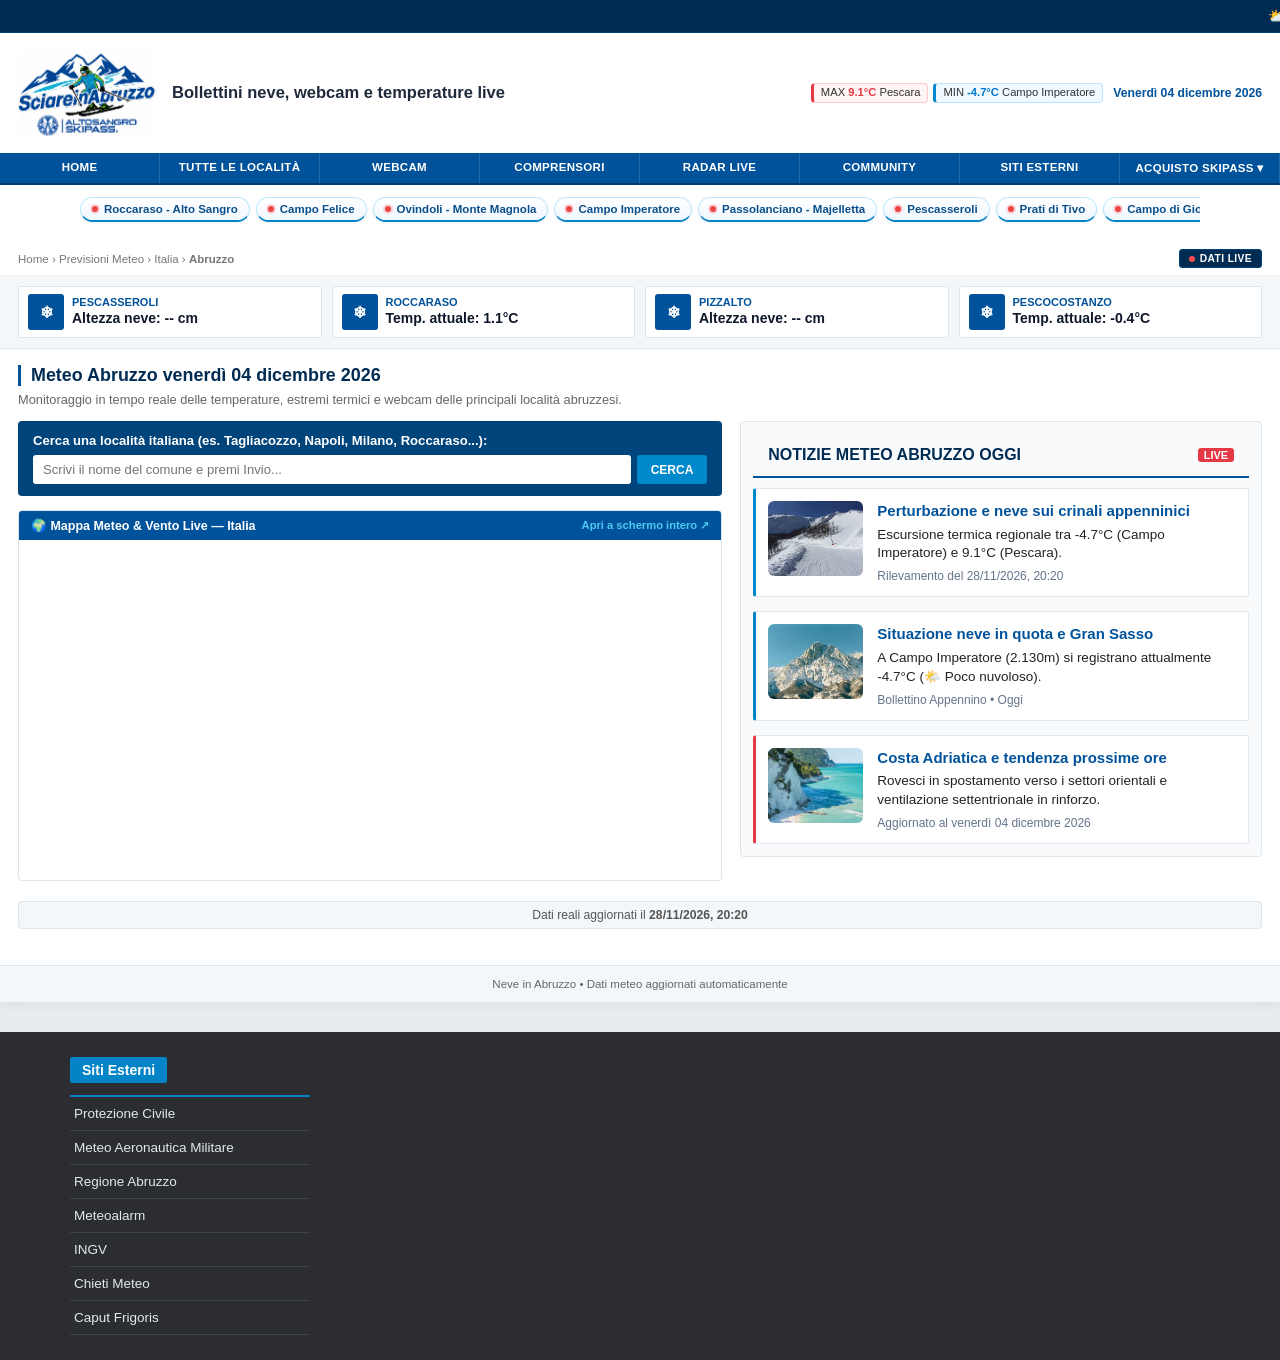
<file: index.html>
<!DOCTYPE html>
<html lang="it">
<head>
<meta charset="UTF-8">
<meta name="viewport" content="width=device-width, initial-scale=1.0">
<title>Neve in Abruzzo - Meteo e Webcam Live</title>
<style>
*{box-sizing:border-box;margin:0;padding:0;font-family:'Segoe UI',Arial,sans-serif}
body{background:#e9ecef;color:#333;font-size:13px}
.page-wrap{max-width:1280px;margin:0 auto;background:#fff;min-height:100vh;box-shadow:0 0 15px rgba(0,0,0,.08)}
.ticker-wrap{background:#002b52;color:#fff;padding:7px 12px;font-size:.92rem;overflow:hidden;white-space:nowrap;border-bottom:1px solid #00447c}
.ticker{display:inline-block;padding-left:100%;animation:scorrimento 40s linear infinite}
.ticker span{font-weight:800;margin-right:20px;padding:1px 6px;border-radius:4px;background:rgba(255,255,255,.08)}
@keyframes scorrimento{0%{transform:translate3d(0,0,0)}100%{transform:translate3d(-100%,0,0)}}

  
 


  header {
  padding: 14px 18px; /* Aumenta spazio sopra e sotto */
  min-height: 115px;  /* Allunga verticalmente l'area dell'header */
  display: flex;
  justify-content: space-between;
  align-items: center;
  gap: 8px;
}

  
  .logo-box{display:flex;align-items:center;gap:10px;flex-shrink:0}
  
.site-logo{height:95px;width:auto;max-width:310px;object-fit:contain;display:block;mix-blend-mode:multiply}
.logo-sub{font-size:1rem;font-weight:600;color:#333}

.header-right{display:flex;align-items:center;gap:10px;justify-content:flex-end}
.ext-stack{display:flex;gap:5px}
.mini-ext{padding:2px 7px;border-radius:4px;font-size:.7rem;line-height:1.2;white-space:nowrap}
.mini-ext.hot{background:#fff5f5;border:1px solid #fecaca;border-left:3px solid #e63946}
.mini-ext.hot strong{color:#e63946}
.mini-ext.cold{background:#f0f9ff;border:1px solid #bae6fd;border-left:3px solid #0088cc}
.mini-ext.cold strong{color:#0077cc}
#data-oggi{font-weight:bold;color:#00529b;font-size:.76rem;white-space:nowrap}
.main-nav{display:flex;background:#00529b;border-bottom:2px solid #003b70;flex-wrap:wrap}
.nav-item{flex:1;text-align:center;padding:8px 6px;color:#fff;font-weight:700;font-size:.72rem;letter-spacing:.3px;text-transform:uppercase;cursor:pointer;border-right:1px solid rgba(255,255,255,.15);transition:.2s}
.-item:hover{background:#0066c0}
.-item.active{background:#0088cc;color:#fff;box-shadow:inset 0 -3px 0 #4cc9f0}
.breadcrumb{padding:7px 18px;font-size:.72rem;color:#777;border-bottom:1px solid #eee;display:flex;justify-content:space-between;align-items:center;gap:8px;flex-wrap:wrap}
.live-pill{display:inline-flex;align-items:center;gap:5px;background:#002b52;color:#ffffff;border:1px solid #00447c;padding:3px 9px;border-radius:3px;font-size:.64rem;font-weight:800;letter-spacing:.4px;text-transform:uppercase;white-space:nowrap}
.live-dot{width:6px;height:6px;background:#ff4d4d;border-radius:50%;animation:lampeggio 1.2s infinite}
@keyframes lampeggio{0%,100%{opacity:1}50%{opacity:.2}}
.news-strip{background:#f4f7fa;padding:10px 18px;display:grid;grid-template-columns:repeat(auto-fit,minmax(220px,1fr));gap:10px;border-bottom:1px solid #dce4ec}
.news-card{background:#fff;border:1px solid #dce4ec;padding:7px 9px;display:flex;gap:8px;align-items:center;border-radius:3px}
.news-icon{width:36px;height:36px;background:#00529b;color:#fff;display:flex;align-items:center;justify-content:center;font-weight:bold;font-size:1rem;border-radius:3px;flex-shrink:0}
.news-text{font-size:.74rem;font-weight:600;color:#222;line-height:1.25}
.content-area{padding:16px 18px}
.section-head{border-left:3px solid #00529b;padding-left:10px;margin-bottom:6px;font-size:1.12rem;font-weight:700;color:#002b52}
.section-desc{color:#666;font-size:.8rem;margin-bottom:14px}
.main-split{display:grid;grid-template-columns:1.35fr 1fr;gap:18px;align-items:start;margin-bottom:20px}
.search-panel{background:#00447c;border-radius:4px;padding:12px 15px;color:#fff;margin-bottom:0}
.search-panel label{display:block;font-weight:600;margin-bottom:7px;font-size:.82rem}
.search-row{display:flex;gap:6px}
.search-row input{flex:1;padding:7px 10px;border:none;border-radius:3px;font-size:.82rem}
.search-row button{background:#0088cc;color:#fff;border:none;padding:0 14px;font-weight:bold;font-size:.75rem;border-radius:3px;cursor:pointer;text-transform:uppercase}
.news-col{background:#f8fafc;border:1px solid #dce4ec;border-radius:4px;padding:12px}
.news-col-head{font-size:.82rem;font-weight:800;color:#002b52;text-transform:uppercase;border-bottom:2px solid #00529b;padding-bottom:6px;margin-bottom:10px;display:flex;justify-content:space-between;align-items:center}
.news-col-head span{font-size:.68rem;background:#e63946;color:#fff;padding:1px 6px;border-radius:3px}
.v-news{display:flex;flex-direction:column;gap:8px}
.v-news-item{background:#fff;border:1px solid #e2e8f0;border-left:3px solid #0088cc;padding:8px;border-radius:3px;font-size:.76rem;line-height:1.35;color:#222;display:flex;gap:9px;align-items:center;cursor:pointer}
.v-news-img{width:64px;height:52px;object-fit:cover;border-radius:3px;flex-shrink:0;background:#dbeafe}
.v-news-body{flex:1;min-width:0}
.v-news-item strong{display:block;color:#00529b;font-size:.79rem;margin-bottom:2px}
.v-news-item small{display:block;color:#64748b;font-size:.68rem;margin-top:2px}
.tab-content{display:none}
.tab-content.active{display:block}
.meteo-table{width:100%;border-collapse:collapse;font-size:.84rem}
.meteo-table th{background:#00529b;color:#fff;padding:8px 10px;text-align:left;font-size:.78rem}
.meteo-table td{padding:8px 10px;border-bottom:1px solid #eee}
.cam-grid{display:grid;grid-template-columns:repeat(auto-fit,minmax(220px,1fr));gap:10px}
.cam-link{display:block;padding:10px 12px;border:1px solid #dce4ec;border-left:3px solid #00529b;text-decoration:none;color:#222;border-radius:3px;font-size:.82rem;cursor:pointer}
.cam-link strong{display:block;color:#00529b;margin-bottom:3px;font-size:.85rem}
.cam-link span{font-size:.74rem;color:#666}
.live-bar{text-align:center;font-size:.76rem;color:#555;background:#f4f7fa;padding:6px;border-radius:4px;border:1px solid #dce4ec}
.forum-top{display:flex;justify-content:space-between;align-items:center;background:#0f172a;color:#f1f5f9;border:1px solid #334155;padding:10px 14px;border-radius:4px;margin-bottom:14px;flex-wrap:wrap;gap:8px}
.forum-btn{background:#0284c7;color:#fff;border:none;padding:6px 12px;border-radius:3px;font-size:.76rem;font-weight:700;cursor:pointer}
.forum-btn.red{background:#c84b31}
.forum-cat{border:1px solid #334155;border-radius:4px;overflow:hidden;margin-bottom:18px;background:#0f172a}
.forum-head{display:grid;grid-template-columns:1fr 85px 85px 210px;background:#c84b31;color:#fff;font-size:.72rem;font-weight:800;padding:8px 12px;text-transform:uppercase;letter-spacing:.3px}
.forum-row{display:grid;grid-template-columns:1fr 85px 85px 210px;border-bottom:1px solid #1e293b;padding:10px 12px;align-items:center;font-size:.78rem;transition:.15s;background:#0f172a;color:#e2e8f0}
.forum-row:hover{background:#1e293b}
.forum-room{display:flex;gap:10px;align-items:flex-start;cursor:pointer}
.forum-ico{width:32px;height:32px;border-radius:50%;border:1px solid #334155;display:flex;align-items:center;justify-content:center;color:#38bdf8;font-weight:bold;flex-shrink:0;background:#1e293b}
.forum-room strong{color:#38bdf8;font-size:.86rem;display:block;margin-bottom:2px}
.forum-room p{color:#cbd5e1;font-size:.74rem;line-height:1.3}
.forum-stat{text-align:center;font-weight:700;color:#f8fafc}
.forum-last{font-size:.72rem;color:#94a3b8;line-height:1.3}
.forum-last span{color:#38bdf8;font-weight:700;cursor:pointer}
.modal-bg{display:none;position:fixed;inset:0;background:rgba(0,0,0,.65);z-index:999;align-items:center;justify-content:center;padding:15px}
.modal-box{background:#0f172a;color:#f1f5f9;border:1px solid #334155;max-width:420px;width:100%;border-radius:5px;padding:18px;box-shadow:0 10px 25px rgba(0,0,0,.4)}
.modal-box input{width:100%;padding:8px;margin-bottom:8px;border:1px solid #334155;background:#1e293b;color:#fff;border-radius:3px}

footer{padding:12px 18px;background:#f4f7fa;border-top:1px solid #dce4ec;font-size:.72rem;color:#666;text-align:center;margin-top:20px}
@media(max-width:768px){
header{padding:7px 10px;gap:5px}
.site-logo{height:62px;max-width:165px;margin:-12px 0;mix-blend-mode:multiply;clip-path:inset(18% 0 18% 0)}
.logo-sub{display:none}
.header-right{gap:5px}
.ext-stack{flex-direction:column;gap:2px}
.mini-ext{padding:1px 5px;font-size:.6rem}
#data-oggi{font-size:.62rem}
.nav-item{padding:7px 4px;font-size:.62rem;letter-spacing:0}
.ticker-wrap{padding:6px 10px;font-size:.82rem}
.content-area{padding:12px}
.section-head{font-size:.98rem}
.section-desc{font-size:.74rem;margin-bottom:10px}
.main-split{grid-template-columns:1fr;gap:12px}
.forum-head{display:none}
.forum-row{grid-template-columns:1fr;gap:6px}
.forum-stat{text-align:left;font-size:.7rem;color:#666}
}


/* Ingrandisce l'intestazione "Notizie Meteo Abruzzo Oggi" */
.news-col-head {
  font-size: 16px !important;
  padding: 12px 15px !important;
}

/* Aumenta leggermente lo spazio interno e tra le notizie */
.v-news {
  gap: 14px !important;
}

.v-news-item {
  padding: 12px !important;
  gap: 14px !important;
  align-items: flex-start !important;
}

/* Ingrandisce le immagini (foto1, foto2, foto3) */
.v-news-img {
  width: 95px !important;
  height: 75px !important;
  object-fit: cover !important;
  border-radius: 6px !important;
  flex-shrink: 0 !important;
}

/* Ingrandisce il titolo della singola notizia */
.v-news-body strong {
  font-size: 15px !important;
  line-height: 1.3 !important;
  display: block !important;
  margin-bottom: 5px !important;
}

/* Ingrandisce il testo descrittivo */
.v-news-body span {
  font-size: 13.5px !important;
  line-height: 1.4 !important;
  display: block !important;
  margin-bottom: 5px !important;
}

/* Ingrandisce leggermente la fonte e l'orario in basso */
.v-news-body small {
  font-size: 12px !important;
}





/* Contenitore della barra località sotto il menu blu */
#webcam-dropdown {
  max-width: 1200px;
  margin: 8px auto 12px auto;
  padding: 6px 10px;
}

/* Disposizione ordinata dei tasti (si adatta automaticamente) */
.dropdown-grid {
  display: flex;
  flex-wrap: wrap;
  justify-content: center;
  gap: 8px;
}

/* Estetica dei singoli tasti delle località */
.dropdown-grid a {
  display: inline-flex;
  align-items: center;
  background: linear-gradient(180deg, #ffffff 0%, #f0f7ff 100%);
  color: #0b4f8a;
  border: 1px solid #bae6fd;
  border-bottom: 2.5px solid #0284c7;
  border-radius: 20px; /* Forma a pillola moderna */
  padding: 6px 14px;
  font-size: 12.5px;
  font-weight: 700;
  text-decoration: none;
  box-shadow: 0 2px 4px rgba(11, 79, 138, 0.08);
  transition: all 0.2s ease;
}

/* Piccolo pallino rosso LIVE a sinistra del nome */
.dropdown-grid a::before {
  content: "";
  width: 7px;
  height: 7px;
  background-color: #ef4444;
  border-radius: 50%;
  margin-right: 7px;
  box-shadow: 0 0 0 2px rgba(239, 68, 68, 0.2);
}

/* Effetto al passaggio del mouse */
.dropdown-grid a:hover {
  background: #0b4f8a;
  color: #ffffff;
  border-color: #0b4f8a;
  border-bottom-color: #38bdf8;
  transform: translateY(-2px);
  box-shadow: 0 4px 10px rgba(11, 79, 138, 0.2);
}

.dropdown-grid a:hover::before {
  background-color: #38bdf8;
  box-shadow: 0 0 0 2px rgba(255, 255, 255, 0.3);
}







/* Contenitore della barra località sotto il menu blu */
#webcam-dropdown {
  max-width: 1140px;
  margin: 8px auto 12px auto;
  padding: 4px 10px;
}

/* Disposizione su una singola riga orizzontale */
.dropdown-grid {
  display: flex;
  flex-wrap: nowrap; /* Forza tutti i tasti su una sola riga */
  align-items: center;
  justify-content: flex-start;
  gap: 6px;
  overflow-x: auto; /* Permette di scorrere lateralmente su schermi stretti */
  padding-bottom: 4px;
  scrollbar-width: thin;
}

/* Estetica compatta dei singoli tasti in linea */
.dropdown-grid a {
  display: inline-flex;
  align-items: center;
  white-space: nowrap; /* Evita che il nome della località vada a capo su 2 righe */
  flex-shrink: 0;      /* Impedisce ai tasti di schiacciarsi */
  background: linear-gradient(180deg, #ffffff 0%, #f0f7ff 100%);
  color: #0b4f8a;
  border: 1px solid #bae6fd;
  border-bottom: 2px solid #0284c7;
  border-radius: 16px;
  padding: 5px 11px;
  font-size: 11.5px;
  font-weight: 700;
  text-decoration: none;
  box-shadow: 0 1px 3px rgba(11, 79, 138, 0.08);
  transition: all 0.2s ease;
}

/* Piccolo pallino rosso LIVE a sinistra del nome */
.dropdown-grid a::before {
  content: "";
  width: 6px;
  height: 6px;
  background-color: #ef4444;
  border-radius: 50%;
  margin-right: 6px;
  flex-shrink: 0;
}

/* Effetto al passaggio del mouse */
.dropdown-grid a:hover {
  background: #0b4f8a;
  color: #ffffff;
  border-color: #0b4f8a;
  border-bottom-color: #38bdf8;
  transform: translateY(-1px);
  box-shadow: 0 3px 8px rgba(11, 79, 138, 0.2);
}

.dropdown-grid a:hover::before {
  background-color: #38bdf8;
}


iframe[src*="windy"] {
  pointer-events: none !important;
}

  


/* Sezione Siti Esterni in stile AbruzzoMeteo */
.footer-siti-esterni {
  background-color: #2b2d30;
  color: #ffffff;
  padding: 25px 20px;
  margin-top: 30px;
  font-family: sans-serif;
}

.footer-siti-container {
  max-width: 1140px;
  margin: 0 auto;
  display: flex;
  flex-wrap: wrap;
  gap: 30px;
}

.footer-col {
  min-width: 240px;
  max-width: 320px;
}

.footer-col h4 {
  display: inline-block;
  background-color: #0284c7; /* Etichetta azzurra come nello screenshot */
  color: #ffffff;
  font-size: 14px;
  font-weight: 700;
  padding: 5px 12px;
  margin: 0 0 12px 0;
  border-radius: 2px;
}

.footer-col ul {
  list-style: none;
  padding: 0;
  margin: 0;
  border-top: 2px solid #0284c7; /* Riga azzurra sotto il titolo */
}

.footer-col ul li {
  border-bottom: 1px solid #3f4246;
}

.footer-col ul li a {
  display: block;
  color: #e2e8f0;
  text-decoration: none;
  font-size: 13.5px;
  padding: 9px 4px;
  transition: color 0.2s, padding-left 0.2s;
}

.footer-col ul li a:hover {
  color: #38bdf8;
  padding-left: 8px;
}



/* Mostra il logo grande e intero senza tagliarlo */
.site-logo {
  height: 95px !important; /* Puoi alzarlo a 105px o 110px se lo vuoi ancora più grande */
  width: auto !important;
  max-height: none !important;
  object-fit: contain !important;
}

.logo-box {
  display: flex !important;
  align-items: center !important;
  gap: 15px !important;
  height: auto !important;
  overflow: visible !important;
}

/* Ingrandisce solo "Bollettini neve, webcam e temperature live" */
.logo-sub {
  font-size: 16.5px !important;
  font-weight: 600 !important;
  color: #1e293b !important;
}


/* Allarga in verticale l'intera fascia bianca dell'intestazione */
header {
  height: auto !important;
  min-height: 115px !important; /* Aumenta lo spazio verticale */
  padding-top: 15px !important;
  padding-bottom: 15px !important;
  overflow: visible !important;
  display: flex !important;
  align-items: center !important;
  justify-content: space-between !important;
}

/* Assicura che il contenitore del logo non tagli l'immagine */
.logo-box {
  height: auto !important;
  overflow: visible !important;
  display: flex !important;
  align-items: center !important;
  gap: 16px !important;
}

/* Mostra il logo intero mantenendo le sue proporzioni naturali */
img.site-logo {
  height: 90px !important; /* Puoi portarlo a 100px o 110px se vuoi */
  width: auto !important;
  max-height: none !important;
  max-width: none !important;
  object-fit: contain !important;
  display: block !important;
}

/* Ingrandisce il sottotitolo accanto al logo */
.logo-sub {
  font-size: 16.5px !important;
  font-weight: 600 !important;
  color: #1e293b !important;
  line-height: 1.3 !important;
}







/* Effetto lampeggiante per il simbolo della neve */
.neve-lampeggiante {
  display: inline-block;
  animation: lampeggioNeve 1s infinite ease-in-out;
  text-shadow: 0 0 8px #38bdf8, 0 0 14px #ffffff;
}

@keyframes lampeggioNeve {
  0%, 100% {
    opacity: 1;
    transform: scale(1.15);
  }
  50% {
    opacity: 0.25;
    transform: scale(0.95);
  }
}






/* Tasto e menu a tendina Acquisto Skipass */
.skipass-dropdown {
  position: relative;
}

.skipass-menu {
  display: none;
  position: absolute;
  top: 100%;
  left: 0;
  min-width: 245px;
  background-color: #ffffff;
  border: 1px solid #cbd5e1;
  border-top: 3px solid #0284c7;
  border-radius: 0 0 8px 8px;
  box-shadow: 0 10px 22px rgba(0, 43, 82, 0.22);
  z-index: 9999;
  text-align: left;
}

/* Apre al passaggio del mouse su PC o quando ha classe .aperto su mobile */
.skipass-dropdown:hover .skipass-menu,
.skipass-dropdown.aperto .skipass-menu {
  display: block;
}

.skipass-menu a {
  display: block;
  padding: 10px 14px;
  color: #002b52;
  font-size: 12.5px;
  font-weight: 700;
  text-transform: none;
  text-decoration: none;
  border-bottom: 1px solid #f1f5f9;
  transition: background-color 0.15s, color 0.15s;
}

.skipass-menu a:last-child {
  border-bottom: none;
}

.skipass-menu a:hover {
  background-color: #e0f2fe;
  color: #00529b;
}


@media (max-width: 768px) {
  header {
    flex-direction: column !important;
    align-items: center !important;
    height: auto !important;
    padding: 12px !important;
    gap: 10px !important;
  }

  .logo-box {
    flex-direction: column !important;
    align-items: center !important;
    text-align: center !important;
    width: 100% !important;
  }

  .site-logo {
    height: auto !important;
    max-height: 85px !important;
    width: auto !important;
    max-width: 92% !important;
    margin: 0 auto !important;
    clip-path: none !important;
    object-fit: contain !important;
  }
}


@media (max-width: 768px) {
  header {
    flex-direction: column !important;
    align-items: flex-start !important;
    height: auto !important;
    padding: 12px !important;
    gap: 10px !important;
  }

  .logo-box {
    flex-direction: column !important;
    align-items: flex-start !important;
    text-align: left !important;
    width: 100% !important;
  }

  .site-logo {
    height: auto !important;
    max-height: 85px !important;
    width: auto !important;
    max-width: 92% !important;
    margin: 0 !important;
    clip-path: none !important;
    object-fit: contain !important;
  }
}





  

  
</style>



  
</head>
<body>
<div class="page-wrap">
<div class="ticker-wrap"><div class="ticker" id="ticker-box">Caricamento dati meteo Abruzzo...</div></div>
<header>
<div class="logo-box">
<img src="./logo.jpg" alt="Neve in Abruzzo" class="site-logo">
<div class="logo-sub">Bollettini neve, webcam e temperature live</div>
</div>
<div class="header-right">
<div class="ext-stack">
<div class="mini-ext hot"><span>MAX</span> <strong id="max-temp">--°C</strong> <span id="max-city">...</span></div>
<div class="mini-ext cold"><span>MIN</span> <strong id="min-temp">--°C</strong> <span id="min-city">...</span></div>
</div>
<div id="data-oggi"></div>
</div>
</header>


  
  
<nav class="main-nav">
<div class="nav-item active" onclick="apriSezione('home')">Home</div>
<div class="nav-item" onclick="apriSezione('tabella')">Tutte le Località</div>
<div class="nav-item" onclick="apriSezione('webcam')">Webcam</div>
<div class="nav-item" onclick="apriSezione('bollettino')">Comprensori</div>
<div class="nav-item" onclick="apriSezione('radar')">Radar Live</div>
<div class="nav-item" onclick="apriSezione('community')">Community</div>
<div class="nav-item" onclick="document.getElementById('siti-esterni-footer').scrollIntoView({behavior: 'smooth'})">Siti esterni</div>
<div class="nav-item skipass-dropdown">
  <span>Acquisto Skipass ▾</span>
  <div class="skipass-menu">
    <a href="https://dahu.online" target="_blank" rel="noopener">🎟 Roccaraso - Alto Sangro</a>
    <a href="https://axess.shop" target="_blank" rel="noopener">🎟 Campo Felice</a>
    <a href="https://ovindolimagnola.it" target="_blank" rel="noopener">🎟 Ovindoli - Monte Magnola</a>
    <a href="https://axess.shop" target="_blank" rel="noopener">🎟 Campo Imperatore</a>
    <a href="https://majellettawe.it" target="_blank" rel="noopener">🎟 Passolanciano - Majelletta</a>
    <a href="https://pescasseroliski.com" target="_blank" rel="noopener">🎟 Pescasseroli</a>
    <a href="https://pratiditivo.it" target="_blank" rel="noopener">🎟 Prati di Tivo</a>
    <a href="https://vallefura.it" target="_blank" rel="noopener">🎟 Pescocostanzo - Vallefura</a>
  </div>
</div>




  
</nav>


  
<div id="webcam-dropdown" class="dropdown-menu">
  <div class="dropdown-grid">
    <a href="#" onclick="apriWebcamSuWindy('Roccaraso - Aremogna Pizzalto', 'https://www.turismometeo.it/webcam/roccaraso-aremogna-pizzalto-aq', 'pagina'); return false;">Roccaraso - Alto Sangro</a>
    <a href="#" onclick="apriWebcamSuWindy('Campo Felice - Piste da Sci', 'https://turismometeo.it', 'pagina'); return false;">Campo Felice</a>
    <a href="#" onclick="apriWebcamSuWindy('Ovindoli - Altopiano delle Rocche', 'https://www.turismometeo.it/webcam/rocca-di-cambio-campo-felice-via-duca-degli-abruzzi-aq', 'pagina'); return false;">Ovindoli - Monte Magnola</a>
    <a href="#" onclick="apriWebcamSuWindy('Campo Imperatore - Gran Sasso', 'https://www.turismometeo.it/webcam', 'pagina'); return false;">Campo Imperatore</a>
    <a href="#" onclick="apriWebcamSuWindy('Passolanciano - Majelletta', 'https://www.turismometeo.it/webcam', 'pagina'); return false;">Passolanciano - Majelletta</a>
    <a href="#" onclick="apriWebcamSuWindy('Pescasseroli - Vallecupa', 'https://turismometeo.it', 'pagina'); return false;">Pescasseroli</a>
    <a href="#" onclick="apriWebcamSuWindy('Prati di Tivo - Gran Sasso', 'https://www.turismometeo.it/webcam', 'pagina'); return false;">Prati di Tivo</a>
    <a href="#" onclick="apriWebcamSuWindy('Campo di Giove - Majella', 'https://www.turismometeo.it/webcam', 'pagina'); return false;">Campo di Giove</a>
    <a href="#" onclick="apriWebcamSuWindy('Pescocostanzo - Alto Sangro', 'https://www.turismometeo.it/webcam/rivisondoli-scuola-sci-monte-pratello-aq', 'pagina'); return false;">Pescocostanzo</a>
    <a href="#" onclick="apriWebcamSuWindy('Scanno - Monte Rotondo', 'https://www.turismometeo.it/webcam', 'pagina'); return false;">Scanno - Monte Rotondo</a>
  </div>
</div>







  
<div class="breadcrumb">
<span>Home › Previsioni Meteo › Italia › <strong>Abruzzo</strong></span>
<span class="live-pill"><span class="live-dot"></span>Dati LIVE  </span>
</div>





  
<div class="news-strip">
  <div class="news-card">
    <div class="news-icon">❄</div>
    <div class="news-text">
      <div style="color:#00529b; font-size:11px; text-transform:uppercase;">Pescasseroli</div>
      <div id="neve-pescasseroli" style="font-size:14px; font-weight:800; color:#0f172a;">Altezza neve: -- cm</div>
    </div>
  </div>

  <div class="news-card">
    <div class="news-icon">❄</div>
    <div class="news-text">
      <div style="color:#00529b; font-size:11px; text-transform:uppercase;">Roccaraso</div>
      <div id="neve-roccaraso" style="font-size:14px; font-weight:800; color:#0f172a;">Altezza neve: -- cm</div>
    </div>
  </div>

  <div class="news-card">
    <div class="news-icon">❄</div>
    <div class="news-text">
      <div style="color:#00529b; font-size:11px; text-transform:uppercase;">Pizzalto</div>
      <div id="neve-pizzalto" style="font-size:14px; font-weight:800; color:#0f172a;">Altezza neve: -- cm</div>
    </div>
  </div>

  <div class="news-card">
    <div class="news-icon">❄</div>
    <div class="news-text">
      <div style="color:#00529b; font-size:11px; text-transform:uppercase;">Pescocostanzo</div>
      <div id="neve-pescocostanzo" style="font-size:14px; font-weight:800; color:#0f172a;">Altezza neve: -- cm</div>
    </div>
  </div>
</div>



  
<div class="content-area">
<h1 class="section-head" id="titolo-pagina">Meteo Abruzzo Live</h1>
<p class="section-desc">Monitoraggio in tempo reale delle temperature, estremi termici e webcam delle principali località abruzzesi.</p>

<div class="main-split">
<div>
<div class="search-panel">
<label>Cerca una località italiana (es. Tagliacozzo, Napoli, Milano, Roccaraso...):</label>
<div class="search-row" id="search-input-box"></div>
<div id="risultato-ricerca" style="display:none;margin-top:10px;background:#fff;color:#222;padding:12px 14px;border-radius:4px;border-left:4px solid #4cc9f0"></div>
</div>

<div style="margin-top:14px;border:1px solid #dce4ec;border-radius:4px;overflow:hidden;background:#fff">
<div style="background:#00529b;color:#fff;padding:7px 12px;font-size:.78rem;font-weight:700;display:flex;justify-content:space-between;align-items:center">
<span>🌍 Mappa Meteo & Vento Live — Italia</span>
<span id="windy-ext-btn" style="color:#4cc9f0;font-size:.7rem;cursor:pointer">Apri a schermo intero ↗</span>
</div>
<div id="windy-box"></div>
</div>
</div>
<aside class="news-col">
<div class="news-col-head">Notizie Meteo Abruzzo Oggi <span>LIVE</span></div>
<div class="v-news">
<div class="v-news-item" onclick="apriNews(1)">
<img class="v-news-img" src="./foto1.jpg" alt="Neve Appennino Abruzzese">
<div class="v-news-body">
<strong id="vnews-1-titolo">Perturbazione e neve sui crinali appenninici</strong>
<span id="vnews-1-testo">Fronte in transito sull'Abruzzo con venti sostenuti, calo termico e ritorno della neve in quota.</span>
<small id="vnews-1-ora">Fonte: AbruzzoMeteo • Oggi</small>
</div>
</div>

<div class="v-news-item" style="border-left-color:#0284c7" onclick="apriNews(2)">
<img class="v-news-img" src="./foto2.jpg" alt="Vette Gran Sasso">
<div class="v-news-body">
<strong id="vnews-2-titolo">Situazione neve in quota e Gran Sasso</strong>
<span id="vnews-2-testo">Monitoraggio costante su Campo Imperatore, Roccaraso, Ovindoli e Campo Felice.</span>
<small id="vnews-2-ora">Bollettino Appennino • Oggi</small>
</div>
</div>

<div class="v-news-item" style="border-left-color:#e63946" onclick="apriNews(3)">
<img class="v-news-img" src="./foto3.jpg" alt="Costa Adriatica">
<div class="v-news-body">
<strong>Costa Adriatica e tendenza prossime ore</strong>
<span>Rovesci in spostamento verso i settori orientali e ventilazione settentrionale in rinforzo.</span>
<small id="vnews-3-ora">Bollettino Regionale • Oggi</small>
</div>
</div>
</div>
</aside>
</div>

<div id="tab-home" class="tab-content active">
<div class="live-bar" id="last-update">Connessione alle stazioni meteo...</div>
</div>

<div id="tab-tabella" class="tab-content">
<table class="meteo-table">
<thead><tr><th>Località</th><th style="text-align:right">Temperatura Attuale</th></tr></thead>
<tbody id="tabella-body"><tr><td colspan="2">Caricamento dati...</td></tr></tbody>
</table>
</div>

<div id="tab-webcam" class="tab-content">
<div class="cam-grid" id="cam-grid-box"></div>
</div>

<div id="tab-bollettino" class="tab-content">
<div class="cam-grid">
<div class="cam-link"><strong>Alto Sangro (1.250 - 2.140 m)</strong><span>140 km di piste • Roccaraso, Rivisondoli, Pescocostanzo</span></div>
<div class="cam-link"><strong>Campo Felice (1.400 - 2.064 m)</strong><span>40 km di piste • Rocca di Cambio</span></div>
<div class="cam-link"><strong>Ovindoli Monte Magnola (1.450 - 2.220 m)</strong><span>30 km di piste • Altopiano delle Rocche</span></div>
<div class="cam-link"><strong>Campo Imperatore (2.130 - 2.233 m)</strong><span>Gran Sasso d'Italia • L'Aquila</span></div>
</div>
</div>

<div id="tab-radar" class="tab-content">
  <div style="background:#0f172a;color:#f1f5f9;border:1px solid #334155;border-radius:4px;overflow:hidden;margin-bottom:16px">
    <div style="background:#00529b;padding:8px 14px;display:flex;justify-content:space-between;align-items:center;flex-wrap:wrap;gap:8px">
      <strong style="font-size:.85rem">📡 Radar Precipitazioni Live — Abruzzo e Italia (Animato)</strong>
      <span style="background:#002b52;padding:3px 8px;border-radius:3px;font-size:.72rem;font-weight:700;color:#38bdf8">Scansione Radar in tempo reale</span>
    </div>
    <div id="radar-box"></div>
    <div style="padding:8px 14px;background:#1e293b;font-size:.72rem;color:#94a3b8;display:flex;justify-content:space-between;flex-wrap:wrap;gap:6px">
      <span>Rete Radar Meteorologica Nazionale & Europea — Premere ▶ in basso a sinistra nella mappa per animare</span>
      <span>Intensità: <strong style="color:#38bdf8">Pioggia/Neve debole</strong> • <strong style="color:#4ade80">Moderata</strong> • <strong style="color:#facc15">Forte</strong> • <strong style="color:#f87171">Nubifragio</strong></span>
    </div>
  </div>
</div>


  
<div id="tab-community" class="tab-content">
<div class="forum-top">
<div id="forum-user-bar" style="font-size:.8rem;color:#f1f5f9">Benvenuto ospite! Accedi o registrati per aprire nuove discussioni.</div>
<div style="display:flex;gap:6px">
<button class="forum-btn" onclick="apriAuth('login')">Accedi</button>
<button class="forum-btn red" onclick="apriAuth('reg')">Registrati</button>
</div>
</div>

<div class="forum-cat" id="forum-lista-stanze">
<div class="forum-head">
<div>Meteorologia</div>
<div style="text-align:center">Argomenti</div>
<div style="text-align:center">Messaggi</div>
<div>Ultimo Messaggio</div>
</div>
<div id="forum-stanze-body"></div>
</div>

  
<div id="forum-stanza-aperta" style="display:none;background:#0f172a;padding:14px;border-radius:5px;border:1px solid #334155">

<div style="display:flex;justify-content:space-between;align-items:center;margin-bottom:12px;flex-wrap:wrap;gap:8px">
<button class="forum-btn" onclick="chiudiStanza()">← Torna alle stanze del Forum</button>
<button class="forum-btn red" onclick="nuovoPostPrompt()">+ Nuova Discussione</button>
</div>
<h3 id="stanza-titolo" style="color:#f8fafc;margin-bottom:10px;border-left:3px solid #c84b31;padding-left:8px"></h3>

<div id="stanza-messaggi" style="display:flex;flex-direction:column;gap:8px"></div>
</div>
</div>
</div>
<footer>Neve in Abruzzo • Dati meteo aggiornati automaticamente</footer>
</div>

<div class="modal-bg" id="auth-modal">
<div class="modal-box" id="auth-modal-box"></div>
</div>
<script>
const SB_KEY = "sb_publishable_aAldol4hiE3WKd-yqOSAvQ_oEwWsoEZ";

document.getElementById("search-input-box").innerHTML='<input type="text" id="filtro-citta" placeholder="Scrivi il nome del comune e premi Invio..." onkeydown="if(event.key===\'Enter\')cercaLocalitaLive()"><button onclick="cercaLocalitaLive()">Cerca</button>';
document.getElementById("auth-modal-box").innerHTML='<h3 id="auth-title" style="color:#002b52;margin-bottom:10px">Registrazione Community</h3><input type="text" id="auth-user" placeholder="Nome utente (es. MeteoAquila)"><input type="email" id="auth-email" placeholder="Email"><input type="password" id="auth-pass" placeholder="Password (minimo 6 caratteri)"><div style="display:flex;justify-content:flex-end;gap:8px;margin-top:4px"><button class="forum-btn" style="background:#64748b" onclick="document.getElementById(\'auth-modal\').style.display=\'none\'">Annulla</button><button class="forum-btn red" onclick="confermaAuth()">Conferma</button></div>';

const isMobile=window.innerWidth<=768;
const oggi=isMobile?new Date().toLocaleDateString('it-IT'):new Date().toLocaleDateString('it-IT',{weekday:'long',day:'2-digit',month:'long',year:'numeric'});
document.getElementById('data-oggi').textContent=oggi.charAt(0).toUpperCase()+oggi.slice(1);
document.getElementById('titolo-pagina').textContent='Meteo Abruzzo '+oggi;
function apriSezione(nome){
document.querySelectorAll('.tab-content').forEach(t=>t.classList.remove('active'));
document.getElementById('tab-'+nome).classList.add('active');
document.querySelectorAll('.nav-item').forEach(n=>n.classList.remove('active'));
const idx={home:0,tabella:1,webcam:2,bollettino:3,radar:4,community:5}[nome];
if(idx!==undefined){
document.querySelectorAll('.nav-item')[idx].classList.add('active');
}
const isFull=(nome==='community' || nome==='radar');
document.querySelector('.news-strip').style.display=isFull?'none':'grid';
document.querySelector('.main-split').style.display=isFull?'none':'grid';
document.getElementById('titolo-pagina').style.display=isFull?'none':'block';
document.querySelector('.section-desc').style.display=isFull?'none':'block';
history.replaceState(null,'','#'+nome);
}

const sezIniziale=location.hash.replace('#','');
if(['home','tabella','webcam','bollettino','radar','community'].includes(sezIniziale)){
apriSezione(sezIniziale);
}





function iconaMeteo(c){
if(c===undefined||c===null||c===0)return'<span style="color:#facc15;text-shadow:0 0 4px rgba(250,204,21,.6)">☀️</span>';
if(c===1)return'🌤️';
if(c===2)return'⛅';
if(c===3)return'☁️';
if(c===45||c===48)return'🌫️';
if(c>=51&&c<=67)return'🌧️';
if((c>=71&&c<=77)||c===85||c===86)return'<span style="color:#7dd3fc">❄️</span>';
if(c>=80&&c<=82)return'🌦️';
if(c>=95)return'⛈️';
return'🌤️';
}

function descriviMeteo(c){
if(c===undefined||c===null||c===0)return'<span style="color:#eab308">☀️</span> Cielo sereno';
if(c===1)return'🌤️ Poco nuvoloso';
if(c===2)return'⛅ Parzialmente nuvoloso';
if(c===3)return'☁️ Nuvoloso / Coperto';
if(c===45||c===48)return'🌫️ Nebbia o foschia';
if(c>=51&&c<=67)return'🌧️ Pioggia';
if((c>=71&&c<=77)||c===85||c===86)return'<span style="color:#0284c7">❄️</span> Neve in corso';
if(c>=80&&c<=82)return'🌦️ Rovesci di pioggia';
if(c>=95)return'⛈️ Temporale';
return'🌤️ Variabile';
}

function coloreTemp(t){
if(t<=-5)return'#e879f9';
if(t<=0)return'#c084fc';
if(t<=5)return'#38bdf8';
if(t<=12)return'#34d399';
if(t<=18)return'#facc15';
if(t<=25)return'#fb923c';
return'#f87171';
}

function coloreTempTabella(t){
if(t<=-5)return'#86198f';
if(t<=0)return'#6b21a8';
if(t<=5)return'#0284c7';
if(t<=12)return'#047857';
if(t<=18)return'#b45309';
if(t<=25)return'#c2410c';
return'#dc2626';
}

async function cercaLocalitaLive(){
const q=document.getElementById('filtro-citta').value.trim();
const box=document.getElementById('risultato-ricerca');
if(!q)return;
box.style.display='block';
box.innerHTML='<span style="color:#00529b;font-weight:600">Ricerca dati meteo per "'+q+'" in corso...</span>';
try{
const wHost=['young-firefly-613b','subito73','workers','dev'].join('.');
const r=await fetch('https://'+wHost+'/?cerca='+encodeURIComponent(q));
const d=await r.json();
if(d.errore){
box.innerHTML='<span style="color:#dc2626;font-weight:600">Nessuna località trovata per "'+q+'".</span>';
return;
}
const col=coloreTempTabella(d.attuale);
const desc=descriviMeteo(d.code);
const neveTxt=d.neve>0?' • ❄ Neve prevista: <strong>'+d.neve+' cm</strong>':'';
box.innerHTML='<div style="display:flex;justify-content:space-between;align-items:center;flex-wrap:wrap;gap:8px;border-bottom:1px solid #eee;padding-bottom:8px;margin-bottom:8px"><div><strong style="font-size:1.05rem;color:#002b52">'+d.nome+'</strong> <span style="font-size:.76rem;color:#666">('+d.regione+(d.quota?' • '+d.quota+'m':'')+')</span><div style="font-size:.85rem;color:#333;margin-top:2px">'+desc+'</div></div><div style="font-size:1.5rem;font-weight:800;color:'+col+'">'+d.attuale.toFixed(1)+'°C</div></div><div style="display:flex;gap:14px;flex-wrap:wrap;font-size:.78rem;color:#444"><span>Min/Max oggi: <strong style="color:#0077cc">'+d.min.toFixed(1)+'°C</strong> / <strong style="color:#e63946">'+d.max.toFixed(1)+'°C</strong></span><span>💨 Vento: <strong>'+d.vento+' km/h</strong></span><span>💧 Umidità: <strong>'+d.umidita+'%</strong></span><span>☔ Pioggia oggi: <strong>'+d.pioggia+' mm</strong>'+neveTxt+'</span></div>';
}catch(e){
box.innerHTML='<span style="color:#dc2626">Errore durante la ricerca: '+e.message+'</span>';
}
}
async function aggiornaMeteo(){
try{
const r=await fetch('./dati.json?t='+Date.now());
if(!r.ok)throw new Error('In attesa del file dati.json');
const json=await r.json();
let tick='',tab='',max={t:-999,n:''},min={t:999,n:''};
json.dati.forEach(d=>{
if(d.temp===null||d.temp===undefined)return;
const s=d.temp.toFixed(1)+'°C';
const col=coloreTemp(d.temp);
const colTab=coloreTempTabella(d.temp);
const desc=descriviMeteo(d.code);
const ico=iconaMeteo(d.code);
tick+=ico+' <strong>'+d.nome+'</strong>: <span style="color:'+col+'">'+s+'</span>';
tab+='<tr><td><strong>'+d.nome+'</strong> <span style="font-size:.75rem;color:#666">('+desc+')</span></td><td style="text-align:right;font-weight:bold;color:'+colTab+'">'+s+'</td></tr>';
if(d.temp>max.t)max={t:d.temp,n:d.nome};
if(d.temp<min.t)min={t:d.temp,n:d.nome};
});
if(max.n===''){throw new Error('Dati meteo ancora vuoti in dati.json');}
document.getElementById('ticker-box').innerHTML=tick;
document.getElementById('tabella-body').innerHTML=tab;
document.getElementById('max-temp').textContent=max.t.toFixed(1)+'°C';
document.getElementById('max-city').textContent=max.n;
document.getElementById('min-temp').textContent=min.t.toFixed(1)+'°C';
document.getElementById('min-city').textContent=min.n;

  
const aggiornaNeve = (idHtml, nomeLoc) => {
  const loc = json.dati.find(x => x.nome.toLowerCase().includes(nomeLoc));
  const el = document.getElementById(idHtml);
  if (el && loc) {
    el.textContent = loc.neve ? `Altezza neve: ${loc.neve}` : `Temp. attuale: ${loc.temp.toFixed(1)}°C`;
  }
};

  
aggiornaNeve('neve-pescasseroli', 'pescasseroli');
aggiornaNeve('neve-roccaraso', 'roccaraso');
aggiornaNeve('neve-pizzalto', 'pizzalto');
aggiornaNeve('neve-pescocostanzo', 'pescocostanzo');

document.getElementById('last-update').innerHTML='Dati reali aggiornati il <strong>'+json.ora+'</strong>';
document.getElementById('vnews-1-testo').textContent='Escursione termica regionale tra '+min.t.toFixed(1)+'°C ('+min.n+') e '+max.t.toFixed(1)+'°C ('+max.n+').';
document.getElementById('vnews-1-ora').textContent='Rilevamento del '+json.ora;
const ci=json.dati.find(x=>x.nome==='Campo Imperatore');
if(ci)document.getElementById('vnews-2-testo').textContent='A Campo Imperatore (2.130m) si registrano attualmente '+ci.temp.toFixed(1)+'°C ('+descriviMeteo(ci.code).replace(/<[^>]*>/g,'').trim()+').';
document.getElementById('vnews-3-ora').textContent='Aggiornato al '+oggi;
}catch(e){
document.getElementById('last-update').textContent=e.message;
}
}
aggiornaMeteo();
setInterval(aggiornaMeteo,60000);

const wSub=["embed","windy","com"].join(".");
const wPath=["","embed2.html"].join("/");
const wSrc="https://"+wSub+wPath+"?lat=42.000&lon=12.800&detailLat=42.000&detailLon=12.800&width=650&height=340&zoom=5&level=surface&overlay=wind&product=ecmwf&menu=&message=true&marker=&calendar=now&pressure=&type=map&location=coordinates&detail=&metricWind=km%2Fh&metricTemp=%C2%B0C&radarRange=-1";
document.getElementById("windy-box").innerHTML='<iframe src="'+wSrc+'" width="100%" height="340" frameborder="0" style="display:block"></iframe>';
document.getElementById("windy-ext-btn").onclick=()=>window.open("https://"+["www","windy","com"].join(".")+"/?42.000,12.800,5","_blank");

function apriNews(n){
const u={1:["www","abruzzometeo","org"].join("."),2:["www","3bmeteo","com"].join(".")+"/meteo/abruzzo",3:["www","meteo","it"].join(".")+"/meteo/abruzzo"}[n];
window.open("https://"+u,"_blank");
}

const cams=[
["Roccaraso - Alto Sangro","Aremogna • Pizzalto • Monte Pratello","roccaraso.net"],
["Campo Felice","Brecciara • Cerchiare • Panoramica 360°","campofelice.it"],
["Ovindoli - Monte Magnola","Dolce Vita • Anfiteatro • Monte Freddo","ovindolimagnola.it"],
["Campo Imperatore","Gran Sasso • Scindarella • Funivia","skiresort.it"],
["Passolanciano - Majelletta","Majella • Rifugio Pomilio 1890m","dovesciare.it"],
["Pescasseroli e Altre Stazioni","Riepilogo piste e neve in diretta","skiinfo.it"]
];
document.getElementById("cam-grid-box").innerHTML=cams.map(c=>'<div class="cam-link" onclick="window.open(\'https://'+c[2]+'\',\'_blank\')"><strong>'+c[0]+'</strong><span>'+c[1]+'</span></div>').join("");
const STANZE=[
{id:"previsioni",titolo:"Previsioni meteo e meteorologia",desc:"Discussioni meteorologiche sul tempo previsto nei prossimi giorni, modelli e carte sinottiche.",mod:"NeveinAbruzzo"},
{id:"nowcasting",titolo:"Nowcasting ABRUZZO e CENTRO-SUD",desc:"Stanza per discutere del nowcasting a breve termine in Abruzzo, Appennino e inviare segnalazioni live.",mod:"NeveinAbruzzo"},
{id:"webcam",titolo:"Le migliori webcam LIVE",desc:"Segnala e mostra le webcam meteorologicamente più interessanti da montagne e località abruzzesi.",mod:"NeveinAbruzzo"},
{id:"foto",titolo:"Mostra le tue foto migliori!",desc:"Condividi scatti di nevicate, temporali, galaverna e paesaggi invernali dell'Abruzzo.",mod:"NeveinAbruzzo"},
{id:"principianti",titolo:"Per imparare: le domande dei principianti",desc:"Spazio dedicato a chi vuole capire carte meteo, termiche a 850hPa, cuscinetto freddo e nivometria.",mod:"NeveinAbruzzo"},
{id:"lamenti",titolo:"Lamenti e pianti meteo",desc:"Stanza dove sfogare la propria tristezza o sconforto quando l'anticiclone mangia la neve.",mod:"NeveinAbruzzo"}
];

let utenteForum=JSON.parse(localStorage.getItem("forum_user")||"null");
let modalMode="reg";
let stanzaCorrente=null;
let tuttiPost=[];

function workerForumUrl(azione){
const wHost=['young-firefly-613b','subito73','workers','dev'].join('.');
return 'https://'+wHost+'/?forum='+azione;
}

function aggiornaBarraUtente(){
const bar=document.getElementById("forum-user-bar");
if(utenteForum){
const r=(utenteForum.ruolo||"utente").toUpperCase();
const badgeCol=r==="ADMIN"?"#c84b31":(r==="MOD"?"#0284c7":"#64748b");
bar.innerHTML='Ciao <strong>'+utenteForum.nome+'</strong> <span style="background:'+badgeCol+';color:#fff;padding:1px 6px;border-radius:3px;font-size:.66rem;font-weight:800">'+r+'</span> • <span onclick="logoutForum()" style="color:#c84b31;font-weight:bold;cursor:pointer">Esci</span>';
}else{
bar.innerHTML='Benvenuto ospite! <strong>Registrati</strong> o <strong>Accedi</strong> per partecipare alle discussioni.';
}
}

function apriAuth(modo){
modalMode=modo;
document.getElementById("auth-title").textContent=modo==="reg"?"Registrazione Community":"Accedi al Forum";
document.getElementById("auth-user").style.display=modo==="reg"?"block":"none";
document.getElementById("auth-modal").style.display="flex";
}

async function confermaAuth(){
try{
const nome=document.getElementById("auth-user").value.trim();
const email=document.getElementById("auth-email").value.trim();
const password=document.getElementById("auth-pass").value.trim();
if(!email||!password||(modalMode==="reg"&&!nome)){alert("Compila tutti i campi.");return;}
const q=new URLSearchParams({forum:modalMode==="reg"?"reg":"login",nome,email,password});
const wHost=['young-firefly-613b','subito73','workers','dev'].join('.');
const res=await fetch('https://'+wHost+'/?'+q.toString());
const data=await res.json();
if(data.errore){alert("Errore: "+data.errore);return;}
utenteForum={nome:data.nome,email:data.email,ruolo:data.ruolo||"utente"};
localStorage.setItem("forum_user",JSON.stringify(utenteForum));
document.getElementById("auth-modal").style.display="none";
aggiornaBarraUtente();
alert("Benvenuto "+data.nome+" ("+utenteForum.ruolo.toUpperCase()+")!");
}catch(e){
alert("Errore: "+e.message);
}
}

if (stanzaCorrente) {
  apriStanza(stanzaCorrente.id);
} else {
  caricaForum();
}


  
function logoutForum(){
utenteForum=null;
localStorage.removeItem("forum_user");
aggiornaBarraUtente();
}

async function caricaForum(){
aggiornaBarraUtente();
try{
const r=await fetch(workerForumUrl("posts"));
if(r.ok)tuttiPost=await r.json();
}catch(e){}
let html="";
STANZE.forEach(s=>{
const argomentiStanza=tuttiPost.filter(p=>p.stanza===s.id && (!p.parent_id || p.parent_id===0));
const messaggiStanza=tuttiPost.filter(p=>p.stanza===s.id);

const ultimo = messaggiStanza.length > 0 ? messaggiStanza[0] : null;

const titoloUltimo=ultimo?(ultimo.titolo||"Risposta nella discussione"):"";
const dataFmt=ultimo?new Date(ultimo.created_at.replace(" ","T")+"Z").toLocaleString("it-IT",{day:"2-digit",month:"short",hour:"2-digit",minute:"2-digit"}):"";
const lastHtml=ultimo
?'<span onclick="event.stopPropagation();apriStanza(\''+s.id+'\')">'+titoloUltimo+'</span><br>da <strong>'+ultimo.autore+'</strong><br><small>'+dataFmt+'</small>'
:'<span style="color:#9ca3af">Nessun messaggio ancora</span>';
html+='<div class="forum-row"><div class="forum-room" onclick="apriStanza(\''+s.id+'\')"><div class="forum-ico">💬</div><div><strong>'+s.titolo+'</strong><p>'+s.desc+'</p><small style="color:#94a3b8">Moderatore: '+s.mod+'</small></div></div><div class="forum-stat">'+argomentiStanza.length+'</div><div class="forum-stat">'+messaggiStanza.length+'</div><div class="forum-last">'+lastHtml+'</div></div>';
});
document.getElementById("forum-stanze-body").innerHTML=html;
}

function apriStanza(id){
stanzaCorrente=STANZE.find(s=>s.id===id);
if(!stanzaCorrente)return;
document.getElementById("forum-lista-stanze").style.display="none";
const boxAperta=document.getElementById("forum-stanza-aperta");
boxAperta.style.display="block";
document.getElementById("stanza-titolo").textContent=stanzaCorrente.titolo;
const btnNuovo=boxAperta.querySelector(".forum-btn.red");
const puoCreare=utenteForum && (utenteForum.ruolo==="admin" || utenteForum.ruolo==="mod");
if(btnNuovo)btnNuovo.style.display=puoCreare?"inline-block":"none";
mostraMessaggiStanza();
  
}

function chiudiStanza(){
document.getElementById("forum-stanza-aperta").style.display="none";
document.getElementById("forum-lista-stanze").style.display="block";
caricaForum();
}

function mostraMessaggiStanza(){
const principali=tuttiPost.filter(p=>p.stanza===stanzaCorrente.id && (!p.parent_id || p.parent_id===0));
const box=document.getElementById("stanza-messaggi");
if(principali.length===0){
box.innerHTML='<div style="padding:15px;background:#1e293b;border:1px solid #334155;border-radius:4px;color:#94a3b8">Nessuna discussione presente in questa stanza.</div>';
return;
}
const isAdmin=utenteForum && utenteForum.ruolo==="admin";
box.innerHTML=principali.map(p=>{
const delBtn=isAdmin?'<button onclick="eliminaPost('+p.id+')" style="background:#dc2626;color:#fff;border:none;padding:2px 8px;border-radius:3px;font-size:.68rem;cursor:pointer;margin-left:8px">🗑 Elimina</button>':'';
const replies=tuttiPost.filter(r=>r.parent_id===p.id).reverse();
const repliesHtml=replies.map(r=>{
const delRep=isAdmin?'<button onclick="eliminaPost('+r.id+')" style="background:#dc2626;color:#fff;border:none;padding:1px 6px;border-radius:3px;font-size:.64rem;cursor:pointer;margin-left:6px">🗑</button>':'';
return '<div style="margin-top:8px;margin-left:18px;background:#0f172a;border:1px solid #334155;border-left:3px solid #38bdf8;padding:8px 10px;border-radius:3px"><div style="display:flex;justify-content:space-between;font-size:.7rem;color:#94a3b8;margin-bottom:3px"><span>↳ Risposta di <strong style="color:#38bdf8">'+r.autore+'</strong></span><span>'+new Date(r.created_at).toLocaleString("it-IT")+delRep+'</span></div><div style="font-size:.8rem;color:#e2e8f0">'+r.testo+'</div></div>';
}).join("");
return '<div style="background:#1e293b;border:1px solid #334155;border-left:4px solid #38bdf8;padding:12px;border-radius:4px"><div style="display:flex;justify-content:space-between;align-items:center;margin-bottom:5px;font-size:.75rem;color:#94a3b8"><span>Autore: <strong style="color:#38bdf8">'+p.autore+'</strong></span><span>'+new Date(p.created_at).toLocaleString("it-IT")+delBtn+'</span></div><div style="font-weight:700;color:#fb7185;font-size:.92rem;margin-bottom:4px">'+p.titolo+'</div><div style="font-size:.83rem;color:#f1f5f9;line-height:1.45;margin-bottom:8px">'+p.testo+'</div><button onclick="rispondiPost('+p.id+')" style="background:#0284c7;color:#fff;border:none;padding:4px 10px;border-radius:3px;font-size:.72rem;font-weight:700;cursor:pointer">💬 Rispondi ('+replies.length+')</button>'+repliesHtml+'</div>';
}).join("");
}


async function rispondiPost(parentId){
if(!utenteForum){alert("Devi prima registrarti o accedere per rispondere!");apriAuth("reg");return;}
const testo=prompt("Scrivi la tua risposta:");
if(!testo)return;
const q=new URLSearchParams({forum:"nuovo",stanza:stanzaCorrente.id,autore:utenteForum.nome,titolo:"",testo:testo,parent_id:parentId});
const wHost=['young-firefly-613b','subito73','workers','dev'].join('.');
const r=await fetch('https://'+wHost+'/?'+q.toString());
if(r.ok){
const nuovo=await r.json();
if(nuovo.errore){alert("Errore: "+nuovo.errore);return;}
tuttiPost.unshift(nuovo);
mostraMessaggiStanza();
}
}

async function eliminaPost(id){
if(!confirm("Vuoi davvero eliminare questo messaggio?"))return;
const q=new URLSearchParams({forum:"elimina",id:id});
const wHost=['young-firefly-613b','subito73','workers','dev'].join('.');
const r=await fetch('https://'+wHost+'/?'+q.toString());
if(r.ok){
tuttiPost=tuttiPost.filter(p=>p.id!==id && p.parent_id!==id);
mostraMessaggiStanza();
}
}

async function nuovoPostPrompt(){
if(!utenteForum){alert("Devi prima registrarti o accedere per scrivere nel forum!");apriAuth("reg");return;}
const titolo=prompt("Titolo della discussione (es. Neve in arrivo domenica?):");
if(!titolo)return;
const testo=prompt("Scrivi il tuo messaggio:");
if(!testo)return;
const q=new URLSearchParams({forum:"nuovo",stanza:stanzaCorrente.id,autore:utenteForum.nome,titolo:titolo,testo:testo,parent_id:0});
const wHost=['young-firefly-613b','subito73','workers','dev'].join('.');
const r=await fetch('https://'+wHost+'/?'+q.toString());
if(r.ok){
const nuovo=await r.json();
if(nuovo.errore){alert("Errore: "+nuovo.errore);return;}
tuttiPost.unshift(nuovo);
mostraMessaggiStanza();
}else{
alert("Errore durante la pubblicazione del messaggio.");
}
}

caricaForum();
const rSub=["embed","windy","com"].join(".");
const rPath=["","embed2.html"].join("/");
document.getElementById("radar-box").innerHTML='<iframe src="https://'+rSub+rPath+'?lat=42.250&lon=13.850&detailLat=42.250&detailLon=13.850&width=650&height=480&zoom=6&level=surface&overlay=radar&product=radar&menu=&message=true&marker=&calendar=now&pressure=&type=map&location=coordinates&detail=&metricWind=km%2Fh&metricTemp=%C2%B0C&radarRange=-1&play=1" width="100%" height="480" frameborder="0" style="display:block"></iframe>';
</script>



<script>
  function apriWebcamSuWindy(localita, url, tipo) {
    // Chiude il menu a tendina
    const menu = document.getElementById('webcam-dropdown');
    if (menu) menu.classList.remove('aperto');

    // Trova l'iframe di Windy nella pagina
    const windyIframe = document.querySelector('iframe[src*="windy"]');
    if (!windyIframe) {
      window.open(url, '_blank');
      return;
    }

    const contenitoreWindy = windyIframe.parentElement;
    contenitoreWindy.style.position = 'relative';

    // Crea o recupera il pannello della webcam sopra Windy
    let pannello = document.getElementById('pannello-webcam-windy');
    if (!pannello) {
      pannello = document.createElement('div');
      pannello.id = 'pannello-webcam-windy';
      pannello.style.cssText = 'position:absolute; top:0; left:0; width:100%; height:100%; background:#0f172a; z-index:999; display:flex; flex-direction:column; border-radius:8px; overflow:hidden;';
      contenitoreWindy.appendChild(pannello);
    }

    // Crea il contenuto (barra superiore + immagine o finestra pagina)
    const mediaHtml = (tipo === 'immagine')
      ? `<img src="${url}?t=${Date.now()}" style="width:100%; height:100%; object-fit:contain; background:#000;" alt="${localita}">`
      : `<iframe src="${url}" style="width:100%; height:100%; border:none; background:#fff;"></iframe>`;

    pannello.innerHTML = `
      <div style="background:#0b4f8a; color:#fff; padding:8px 14px; display:flex; justify-content:space-between; align-items:center; font-family:sans-serif; font-size:14px;">
        <strong>📷 Webcam Live: ${localita}</strong>
        <button onclick="chiudiWebcamSuWindy()" style="background:#e63946; color:#fff; border:none; padding:5px 12px; border-radius:4px; cursor:pointer; font-weight:bold; font-size:12px;">
          ✕ Torna alla Mappa Windy
        </button>
      </div>
      <div style="flex:1; width:100%; height:100%; overflow:hidden;">
        ${mediaHtml}
      </div>
    `;

    pannello.style.display = 'flex';
    contenitoreWindy.scrollIntoView({ behavior: 'smooth', block: 'center' });
  }

  function chiudiWebcamSuWindy() {
    const pannello = document.getElementById('pannello-webcam-windy');
    if (pannello) {
      pannello.style.display = 'none';
      pannello.innerHTML = ''; // Ferma lo stream quando si chiude
    }
  }
</script>


  
<section id="siti-esterni-footer" class="footer-siti-esterni">
  <div class="footer-siti-container">
    <div class="footer-col">
      <h4>Siti Esterni</h4>
      <ul>
        <li><a href="https://protezionecivile.gov.it" target="_blank" rel="noopener">Protezione Civile</a></li>
        <li><a href="https://meteoam.it" target="_blank" rel="noopener">Meteo Aeronautica Militare</a></li>
        <li><a href="https://regione.abruzzo.it" target="_blank" rel="noopener">Regione Abruzzo</a></li>
        <li><a href="https://meteoalarm.org" target="_blank" rel="noopener">Meteoalarm</a></li>
        <li><a href="https://ingv.it" target="_blank" rel="noopener">INGV</a></li>
        <li><a href="https://chietimeteo.it" target="_blank" rel="noopener">Chieti Meteo</a></li>
        <li><a href="https://caputfrigoris.it" target="_blank" rel="noopener">Caput Frigoris</a></li>
      </ul>
    </div>
  </div>
</section>

<script>
  document.addEventListener('DOMContentLoaded', function () {
    const tickerBox = document.getElementById('ticker-box');
    if (!tickerBox) return;

    function attivaLampeggioNeve() {
      // Cerca il simbolo della neve dentro gli elementi del ticker e lo avvolge nello span animato
      tickerBox.querySelectorAll('span').forEach(function (el) {
        if ((el.textContent.includes('❄️') || el.textContent.includes('❄')) && !el.querySelector('.neve-lampeggiante')) {
          el.innerHTML = el.innerHTML.replace(/(❄️|❄)/g, '<i class="neve-lampeggiante" style="font-style:normal;">$1</i>');
        }
      });
    }

    // Esegue subito e controlla automaticamente ogni volta che il ticker si aggiorna con i dati reali
    attivaLampeggioNeve();
    const osservatore = new MutationObserver(attivaLampeggioNeve);
    osservatore.observe(tickerBox, { childList: true, subtree: true });
  });
</script>


<script>
  document.addEventListener('DOMContentLoaded', function () {
    const tastoSkipass = document.querySelector('.skipass-dropdown');
    if (tastoSkipass) {
      tastoSkipass.addEventListener('click', function (e) {
        e.stopPropagation();
        tastoSkipass.classList.toggle('aperto');
      });
      document.addEventListener('click', function () {
        tastoSkipass.classList.remove('aperto');
      });
    }
  });
</script>


  
</body>
</html>
</file>
